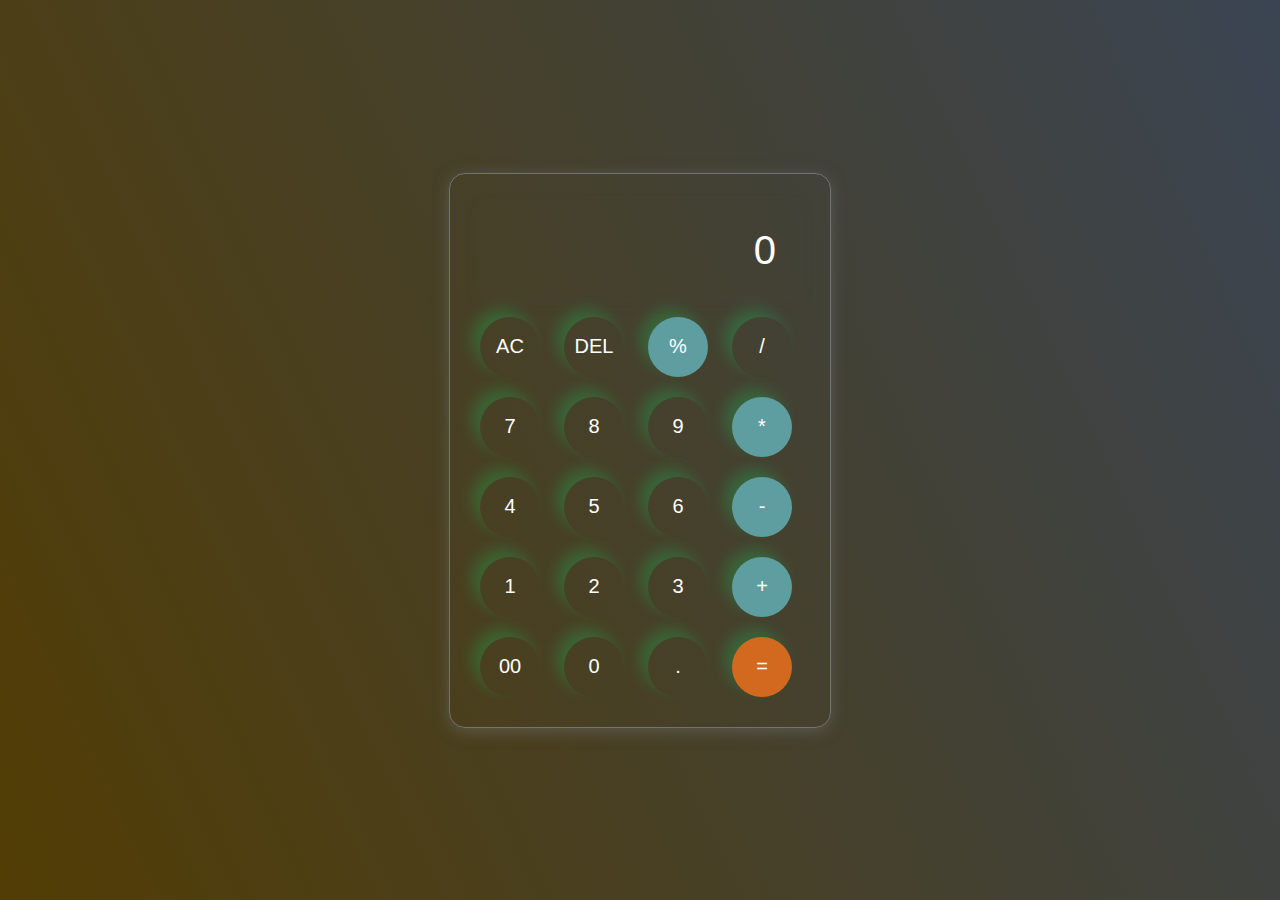
<file: Softapper/Calculator/index.html>
<!DOCTYPE html>
<html lang="en">
<head>
    <meta charset="UTF-8">
    <meta name="viewport" content="width=device-width, initial-scale=1.0">
    <title>Calculator</title>
    <link rel="stylesheet" href="style.css">
</head>
<body>
    
    
    <div class="calculator">
        <input type="text" placeholder="0" id="inputBox">
        <div>
            <button>AC</button>
            <button>DEL</button>
            <button class="operator">%</button>
            <button>/</button>
        </div>
        <div>
            <button>7</button>
            <button>8</button>
            <button>9</button>
            <button class="operator">*</button>
        </div>
        <div>
            <button>4</button>
            <button>5</button>
            <button>6</button>
            <button class="operator">-</button>
        </div>
        <div>
            <button>1</button>
            <button>2</button>
            <button>3</button>
            <button class="operator">+</button>
        </div>
        <div>
            <button>00</button>
            <button>0</button>
            <button>.</button>
            <button class="equal">=</button>
        </div>
    </div>

    <script src="script.js"></script>
</body>
</html>
</file>
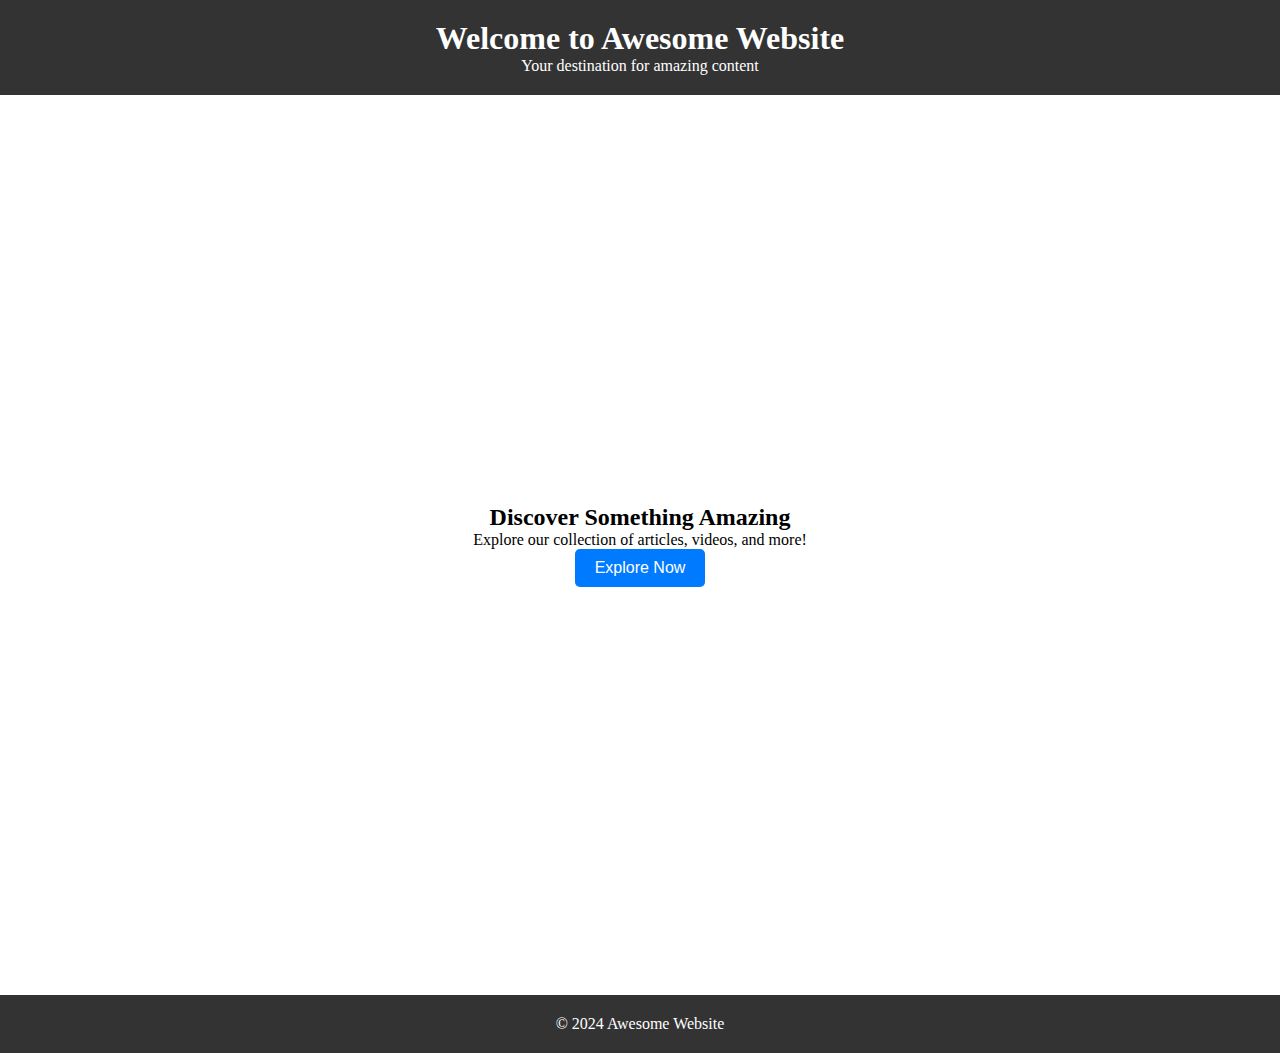
<file: Softapper/Landing page/index.html>
<!DOCTYPE html>
<html lang="en">
<head>
    <meta charset="UTF-8">
    <meta name="viewport" content="width=device-width, initial-scale=1.0">
    <title>Awesome Website</title>
    <link rel="stylesheet" href="style.css">
</head>
<body>
    <header>
        <h1>Welcome to Awesome Website</h1>
        <p>Your destination for amazing content</p>
    </header>
    <section class="hero">
        <div class="content">
            <h2>Discover Something Amazing</h2>
            <p>Explore our collection of articles, videos, and more!</p>
            <button onclick="explore()">Explore Now</button>
        </div>
    </section>
    <footer>
        <p>&copy; 2024 Awesome Website</p>
    </footer>
    <script src="script.js"></script>
</body>
</html>
</file>
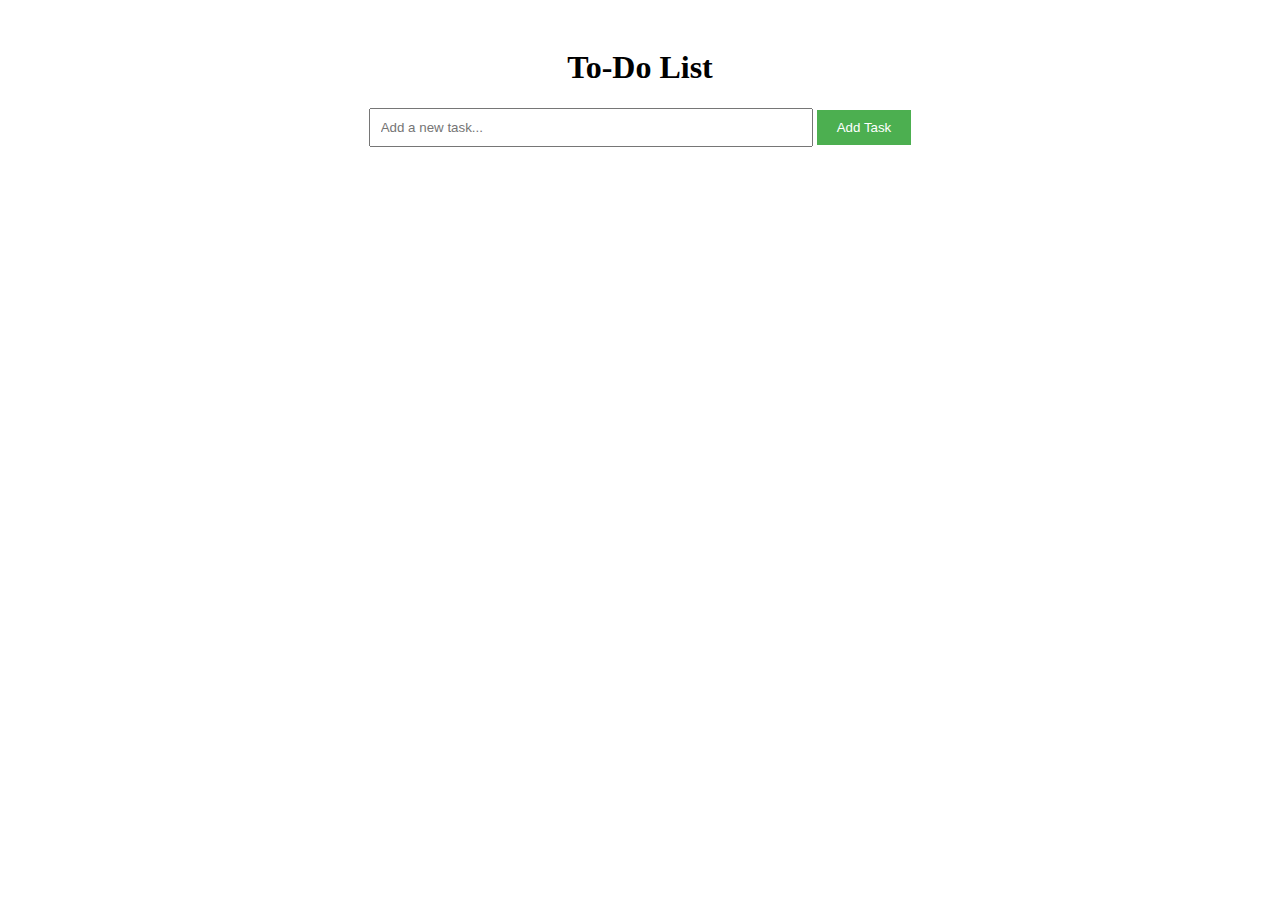
<file: Softapper/To Do List Application/index.html>
<!DOCTYPE html>
<html lang="en">
<head>
    <meta charset="UTF-8">
    <meta name="viewport" content="width=device-width, initial-scale=1.0">
    <title>To-Do List</title>
    <link rel="stylesheet" href="style.css">
</head>
<body>
    <div class="container">
        <h1>To-Do List</h1>
        <div id="todo-list">
            <input type="text" id="task-input" placeholder="Add a new task...">
            <button onclick="addTask()">Add Task</button>
        </div>
        <ul id="tasks" onclick="deleteTask(event)"></ul>
    </div>

    <script src="script.js"></script>
</body>
</html>
</file>
<file: Softapper/Calculator/style.css>
*{
    margin: 0%;
    padding: 0%;
    box-sizing: border-box;  
}


body{
    width: 100%;
    height: 100vh;
    display: flex;
    justify-content: center;
    align-items: center;
    background: linear-gradient(65deg,#523d04,#3a4452);
}

.calculator{
    border: 1px solid #717377;
    padding: 20px;
    border-radius: 16px;
    background: transparent;
    box-shadow: 0px 3px 15px rgba(113,115,119,0.5);

}

input{
    width: 320px;
    border: none;
    padding: 24px;
    margin: 10px;
    background: transparent;
    box-shadow: 0px 3px 15px rgba(84,84,84,0.1);
    font-size:40px;
    text-align: right;
    cursor: pointer;
    color: white;
}

input::placeholder{
    color: white;
}

button{
    border: none;
    width: 60px;
    height: 60px;
    margin: 10px;
    border-radius: 50%;
    background: transparent;
    color: white;
    font-size: 20px;
    box-shadow: -8px -8px 15px rgba(5,285,115,0.2);
    cursor: pointer;  
}

.equal{
    background-color: chocolate;
}

.operator{
    background-color:cadetblue;
}
</file>
<file: Softapper/To Do List Application/style.css>
.container {
    max-width: 600px;
    margin: 0 auto;
    padding: 20px;
    text-align: center;
}

input[type="text"] {
    width: 70%;
    padding: 10px;
    margin-bottom: 10px;
}

button {
    padding: 10px 20px;
    background-color: #4CAF50;
    color: white;
    border: none;
    cursor: pointer;
}

button:hover {
    background-color: #45a049;
}

ul {
    list-style-type: none;
    padding: 0;
}

li {
    padding: 10px;
    border-bottom: 1px solid #ddd;
}

li.completed {
    text-decoration: line-through;
    color: #888;
}

li:hover {
    background-color: #f2f2f2;
}
</file>
<file: Softapper/Landing page/style.css>
/* Reset some default styles */
* {
    margin: 0;
    padding: 0;
    box-sizing: border-box;
}

/* Basic styling for header */
header {
    background-color: #333;
    color: white;
    text-align: center;
    padding: 20px;
}

/* Styling for hero section */
.hero {
    background-image: url('https://images.unsplash.com/photo-1713689951349-075296a924c7?q=80&w=1770&auto=format&fit=crop&ixlib=rb-4.0.3&ixid=M3wxMjA3fDB8MHxwaG90by1wYWdlfHx8fGVufDB8fHx8fA%3D%3D'); /* Replace 'background.jpg' with your image */
    background-size: cover;
    background-position: center;
    height: 100vh;
    display: flex;
    justify-content: center;
    align-items: center;
}

.content {
    text-align: center;
}

/* Styling for button */
button {
    padding: 10px 20px;
    background-color: #007bff;
    color: white;
    border: none;
    border-radius: 5px;
    cursor: pointer;
    font-size: 16px;
    transition: background-color 0.3s ease;
}

button:hover {
    background-color: #0056b3;
}

/* Styling for footer */
footer {
    background-color: #333;
    color: white;
    text-align: center;
    padding: 20px;
}
</file>
